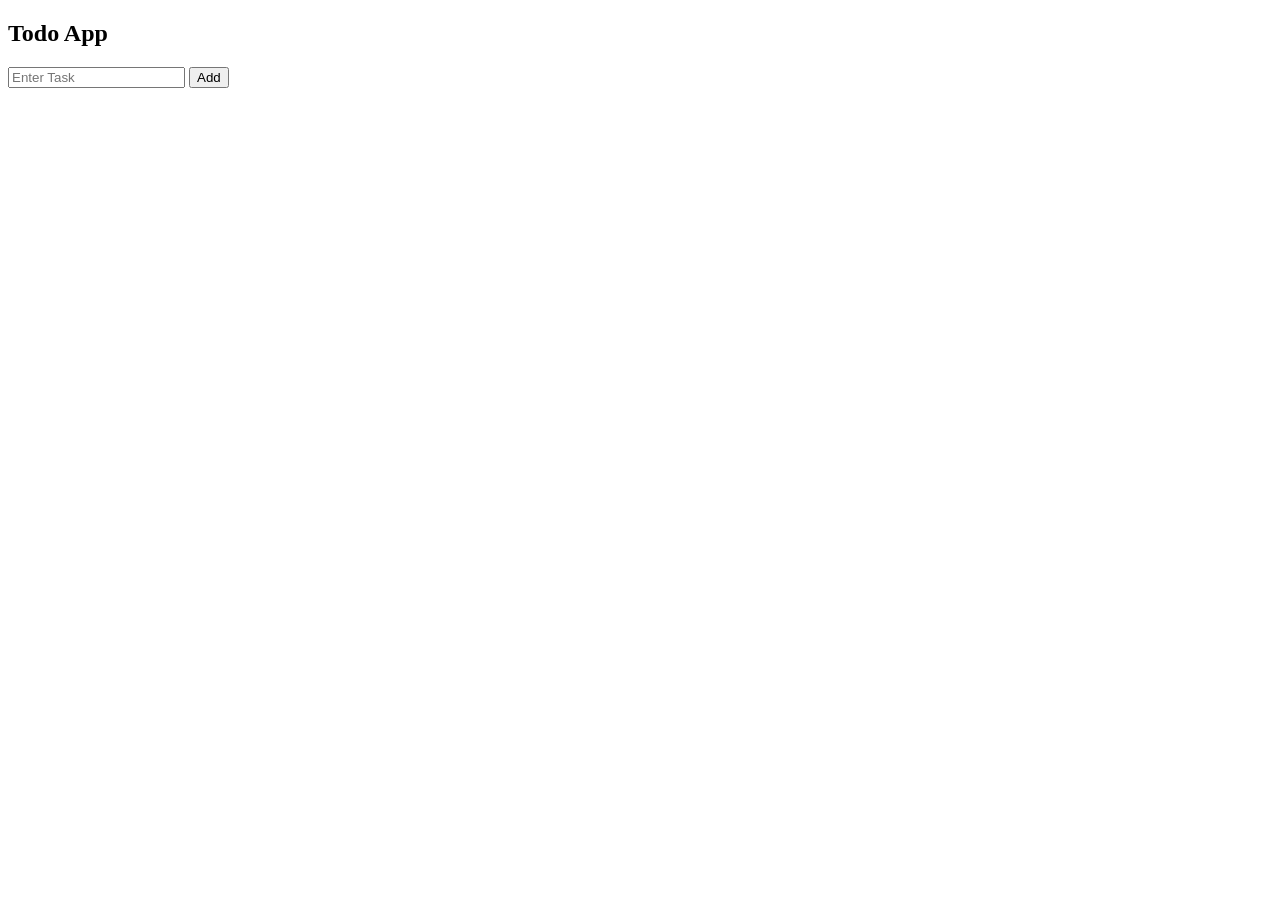
<file: 18_Lecture/index.html>
<!DOCTYPE html>
<html>
<head>
    <title>Todo App</title>
</head>
<body>

    <h2>Todo App</h2>

    <input type="text" id="task" placeholder="Enter Task">
    <button onclick="addTask()">Add</button>

    <ul id="list"></ul>

    <script src="script.js"></script>

</body>
</html>
</file>
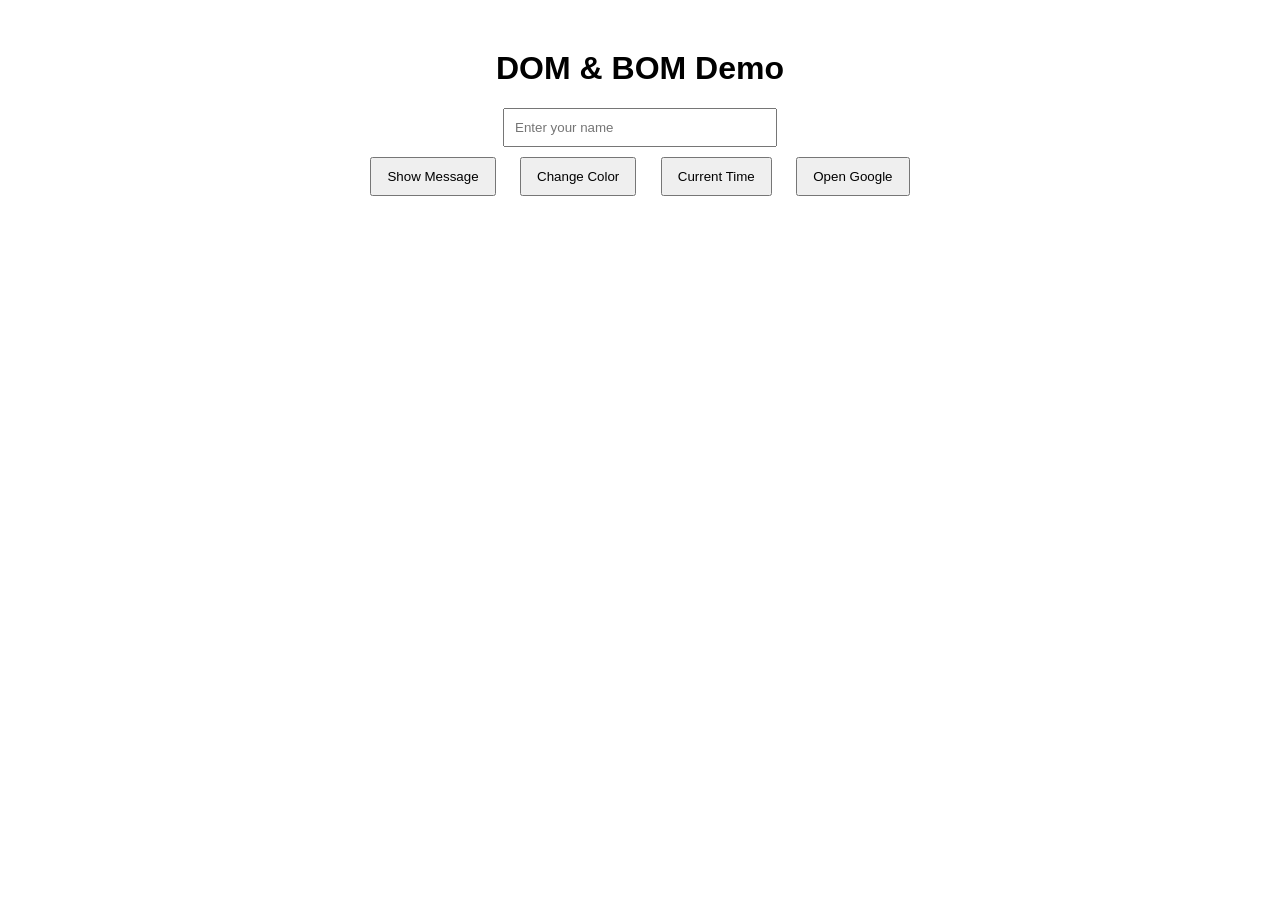
<file: 16_Lecture/1_task.html>
<!DOCTYPE html>
<html>
<head>
    <title>DOM and BOM Example</title>
    <style>
        body{
            font-family: Arial, sans-serif;
            text-align: center;
            margin-top: 50px;
            transition: 0.5s;
        }

        input{
            padding: 10px;
            width: 250px;
        }

        button{
            padding: 10px 15px;
            margin: 10px;
            cursor: pointer;
        }

        #output{
            margin-top: 20px;
            font-size: 20px;
            color: blue;
        }
    </style>
</head>
<body>

    <h1>DOM & BOM Demo</h1>

    <input type="text" id="name" placeholder="Enter your name">

    <br>

    <button onclick="showMessage()">Show Message</button>
    <button onclick="changeColor()">Change Color</button>
    <button onclick="showTime()">Current Time</button>
    <button onclick="openGoogle()">Open Google</button>

    <div id="output"></div>

    <script>
        // DOM Manipulation
        function showMessage() {
            let name = document.getElementById("name").value;

            if(name === ""){
                alert("Please enter your name");
            } else {
                document.getElementById("output").innerHTML =
                "Welcome " + name + "!";
            }
        }

        // DOM + Random Color
        function changeColor() {
            let colors = ["lightblue","lightgreen","pink","yellow","orange"];
            let random = Math.floor(Math.random() * colors.length);
            document.body.style.backgroundColor = colors[random];
        }

        // BOM - Date and Time
        function showTime() {
            document.getElementById("output").innerHTML =
            "Current Time: " + new Date().toLocaleTimeString();
        }
        function openGoogle() {
            window.open("https://www.google.com");
        }
        setInterval(() => {
            document.title = new Date().toLocaleTimeString();
        }, 1000);

    </script>

<!-- hi -->
</body>
</html>
</file>
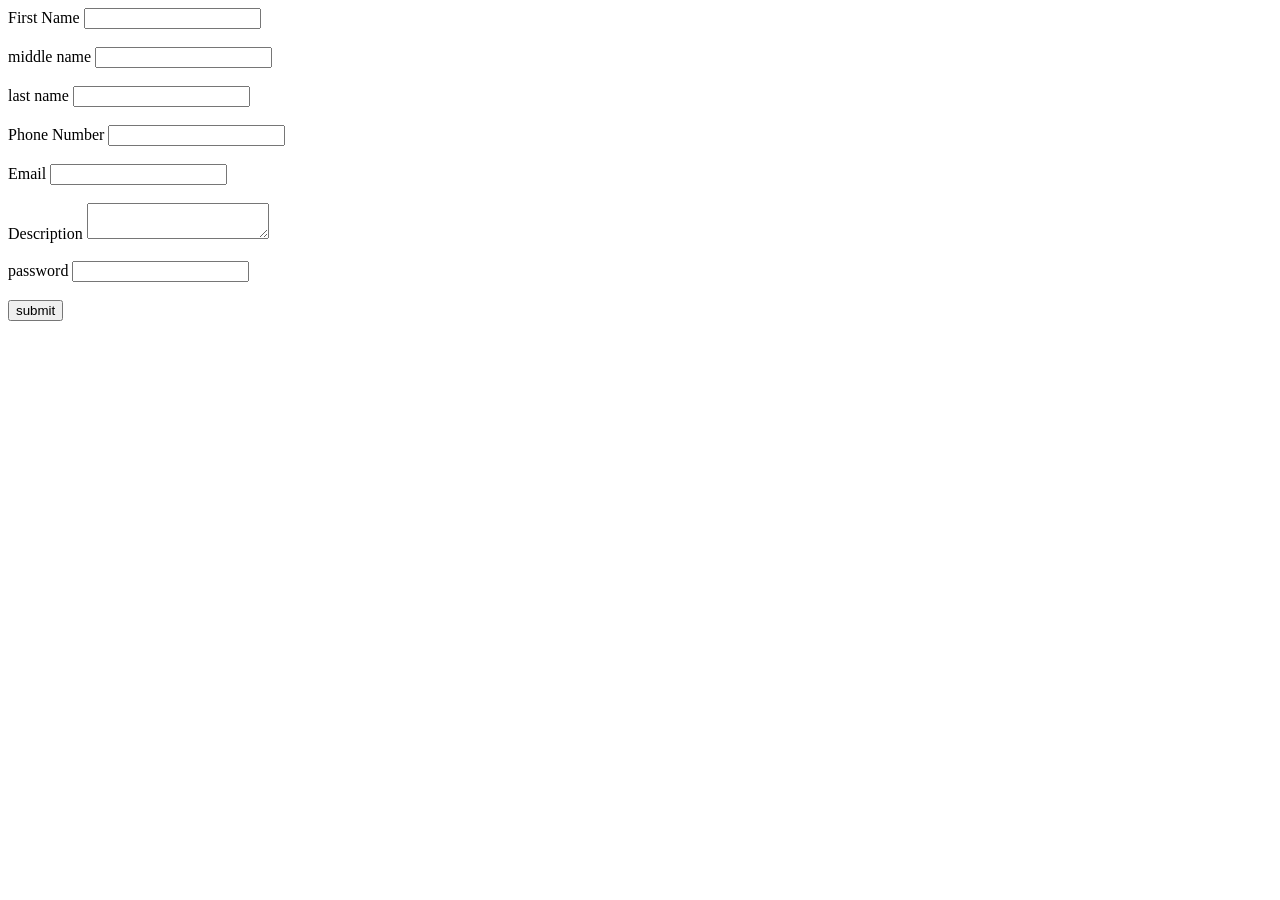
<file: 2_Lecture/Formm.html>
<!DOCTYPE html>
<html lang="en">
<head>
    <meta charset="UTF-8">
    <meta name="viewport" content="width=<<device-width>>, initial-scale=1.0">
    <title>Document</title>
</head>
<body>
    <form>
        <label> First Name </label>
        <input type= "text" required>
        <br>
        <br>
        <label> middle name</label>
        <input type = "text">
        <br><br>
        <label> last name</label>
        <input type = "text">
        <br><br>
        <label> Phone Number</label>
        <input type = "number">
        <br><br>
        <label> Email</label>
        <input type = "text">
        <br><br>
        <label> Description</label>
        <textarea></textarea>
        <br><br>
        <label> password</label>
        <input typpe  = "password">
        <br><br>
        <button> submit</button>
    </form>
</body>
</html>
</file>
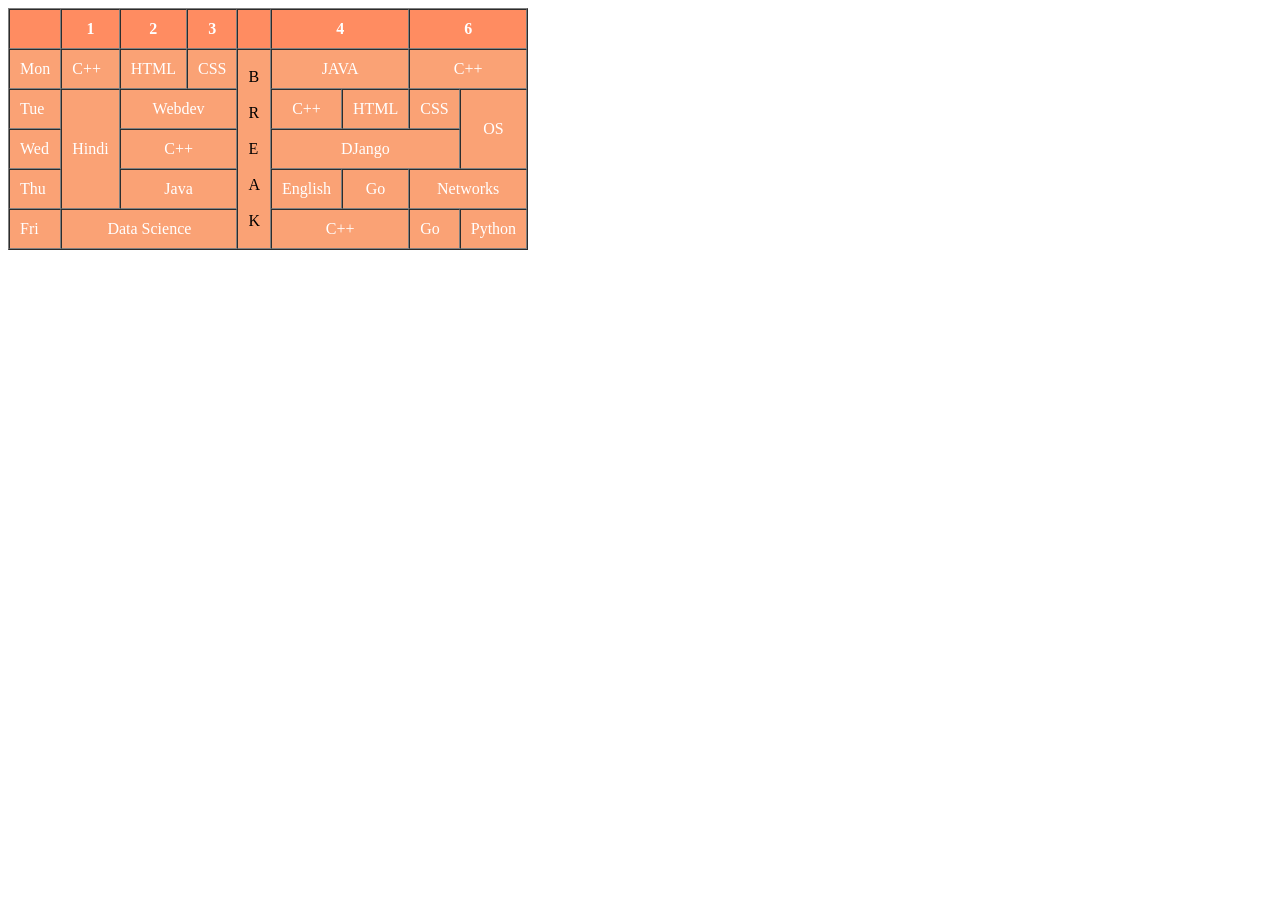
<file: 2_Lecture/home_work.html>
<!DOCTYPE html>
<html lang="en">
<head>
    <meta charset="UTF-8">
    <meta name="viewport" content="width=device-width, initial-scale=1.0">
    <title>Document</title>
    <link rel = "stylesheet" href ="sty.css" />
</head>
<body >
    <table border = "1" cellpadding = "10" cellspacing = "0" id = "table">
    <tr>
        <th></th>
        <th class ="a">1</th>
        <th class ="a">2</th>
        <th class ="a">3</th>
        <th class ="a"></th>
        <th colspan = "2" class ="a">4</th>
        <th colspan ="2" class ="a">6</th>
        
    </tr>

    <tr>
        <td class ="b">Mon</td>
        <td>C++</td>
        <td>HTML</td>
        <td>CSS</td>
        <td rowspan = "5" class ="c">B<br><br>R<br><br>E<br><br>A<br><br>K</td>
        <td colspan ="2" align ="center">JAVA</td>
        <td colspan ="2"align ="center">C++</td>
    </tr>

    <tr>
        <td class ="b">Tue</td>
        <td rowspan="3">Hindi</td>
        <td colspan="2" align ="center">Webdev</td>
        <td align ="center">C++</td>
        <td >HTML</td>
        <td >CSS</td>
        <td rowspan="2" align ="center">OS</td>
    </tr>

     <tr>
        <td class ="b">Wed</td>
        <td colspan="2" align ="center">C++</td>
        <td colspan="3" align ="center">DJango</td>
    </tr>

    <tr>
        <td class ="b">Thu</td>
        <td colspan="2" align ="center">Java</td>
        <td>English</td>
        <td align ="center">Go</td>
        <td colspan="2" align ="center">Networks</td>
    </tr>

    <tr>
        <td class ="b">Fri</td>
        <td colspan = "3" align ="center">Data Science</td>
        <td colspan = "2" align ="center">C++</td>
        <td>Go</td>
        <td>Python</td>
    </tr>
   
</table>
</body>
</html>
</file>
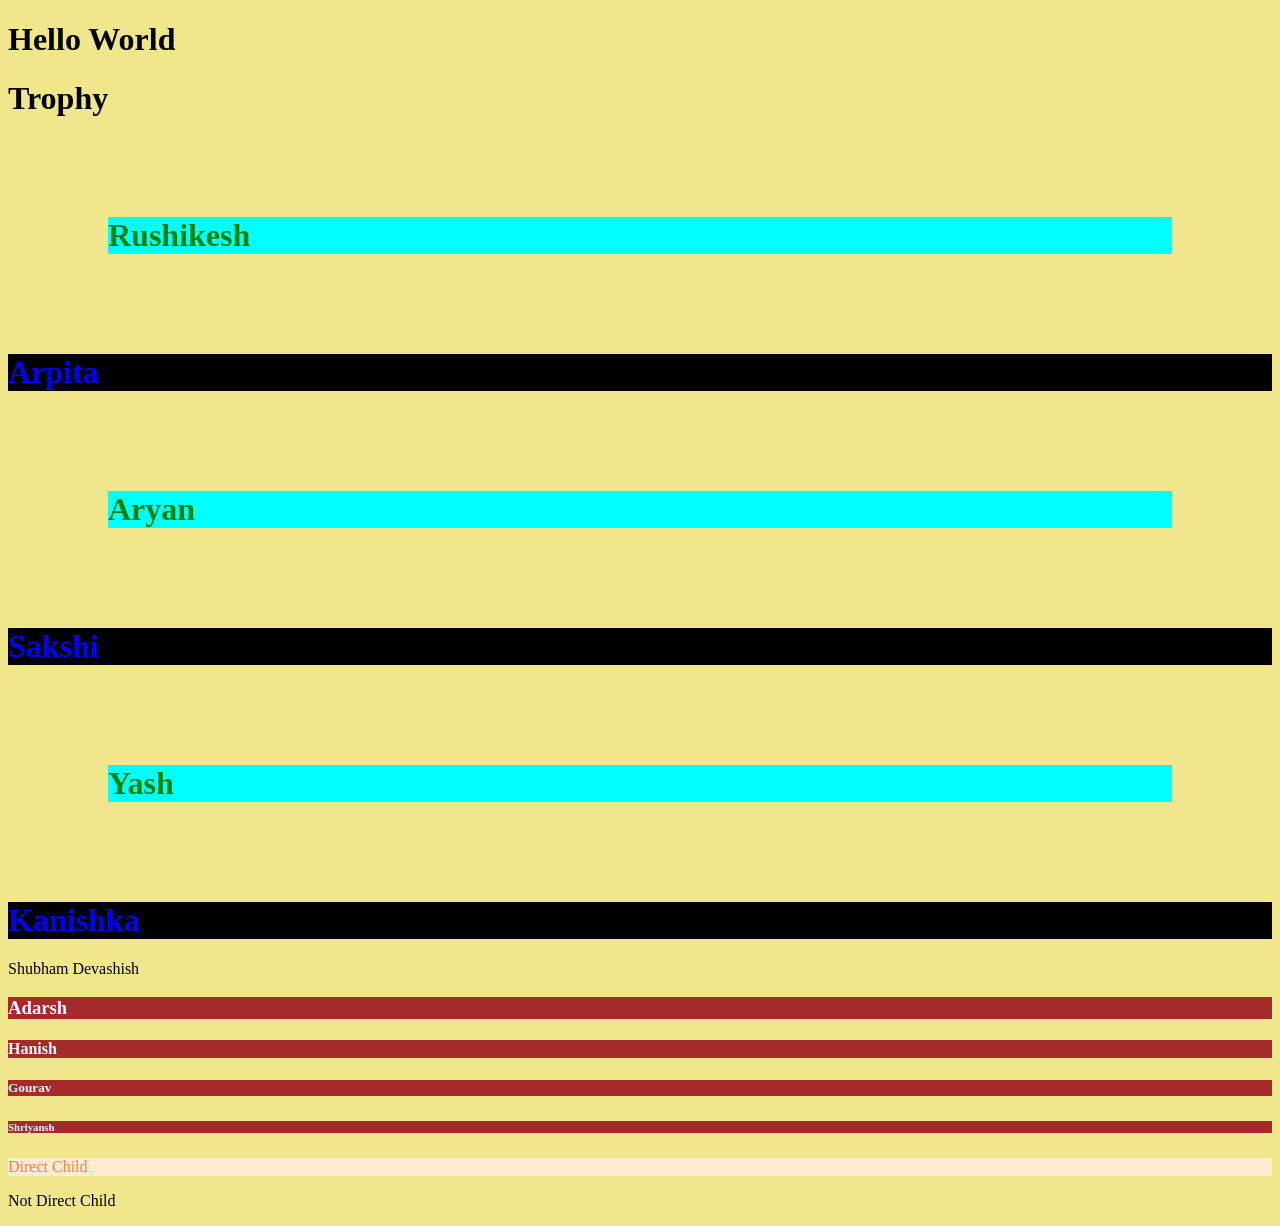
<file: 3_Lecture/indexx.html>
<!DOCTYPE html>
<html lang="en">
<head>
    <meta charset="UTF-8" />
    <meta name="viewport" content="width=device-width, initial-scale=1.0" />
    <title>CSS Selectors</title>

    <!-- Linking CSS File -->
    <link rel="stylesheet" href="style.css" />
</head>

<body>

    <h1>Hello World</h1>

    <!-- ID Selector -->
    <h1 id="ab">Trophy</h1>

    <!-- Class Selector -->
    <h1 class="boy">Rushikesh</h1>
    <h1 class="girl">Arpita</h1>
    <h1 class="boy">Aryan</h1>
    <h1 class="girl">Sakshi</h1>
    <h1 class="boy">Yash</h1>
    <h1 class="girl">Kanishka</h1>

    <!-- Span -->
    <span id="ab2">Shubham</span>
    <span>Devashish</span>

    <!-- Group Selector -->
    <h3>Adarsh</h3>
    <h4>Hanish</h4>
    <h5>Gourav</h5>
    <h6>Shriyansh</h6>

    <!-- Child Selector -->
    <div>

        <p>Direct Child</p>

        <section>
            <p>Not Direct Child</p>
        </section>

    </div>

</body>
</html>
</file>
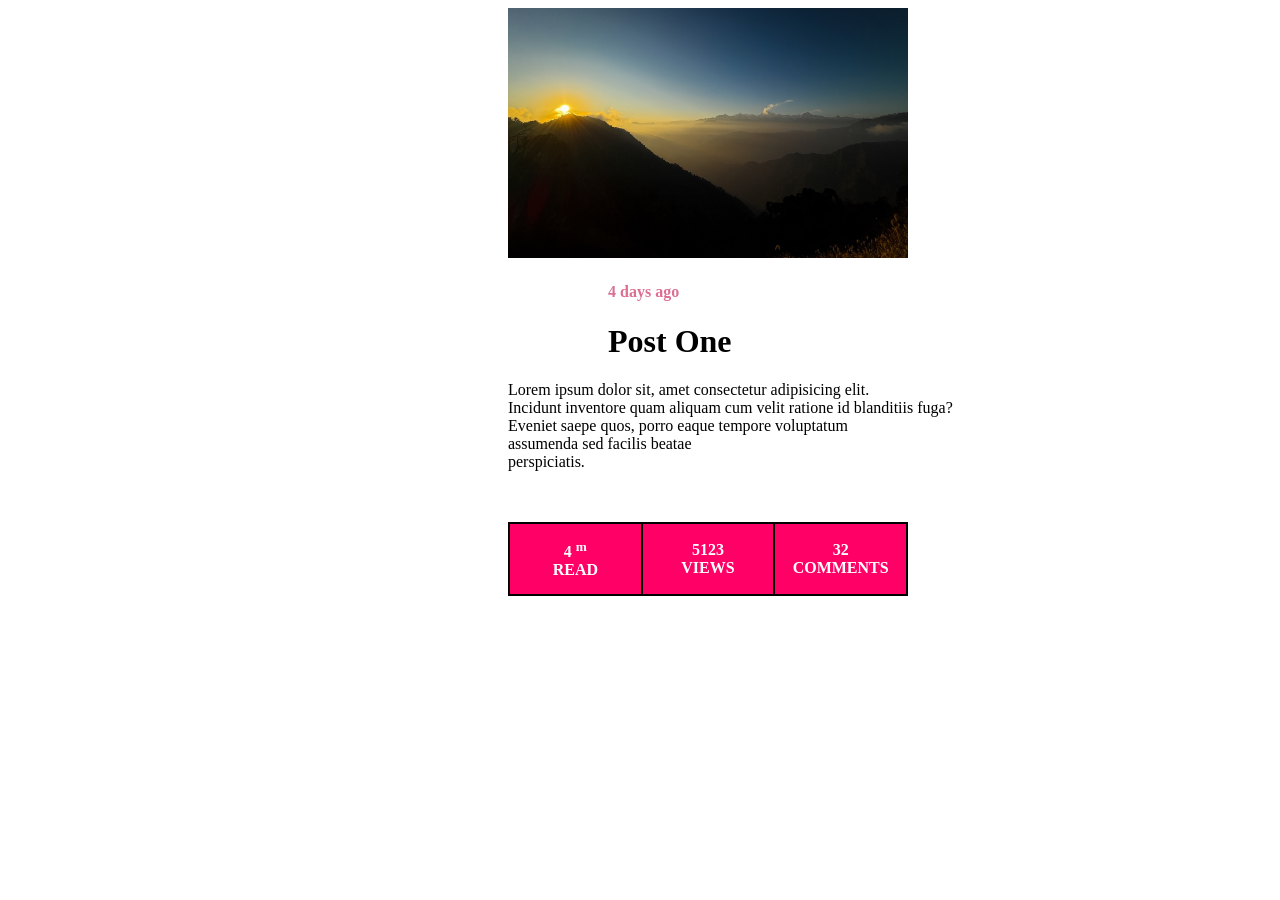
<file: 3_Lecture/task.html>
<!DOCTYPE html>
<html lang="en">
<head>
    <meta charset="UTF-8">
    <meta name="viewport" content="width=device-width, initial-scale=1.0">
    <title>Document</title>
</head>
<link rel = "stylesheet" href ="task.css" />
<body>
    <img src ="mountain.jpg" alt ="Image not found"  width="400" height ="250" id ="a"/>
    <h4 id ="b"> 4 days ago</h4>
    <h1 id ="c">Post One</h1>
    <p id = "d">Lorem ipsum dolor sit, amet consectetur adipisicing elit. <br>Incidunt inventore quam aliquam cum velit ratione id blanditiis fuga? <br>Eveniet saepe quos, porro eaque tempore voluptatum <br>assumenda sed facilis beatae <br>perspiciatis.</p>
    <div id = q></div>
      <table>
        <tr>
            <td>4 <sup>m</sup><br>READ</td>
            <td>5123<br>VIEWS</td>
            <td>32<br>COMMENTS</td>
        </tr>
    </table>
</body>
</html>
</file>
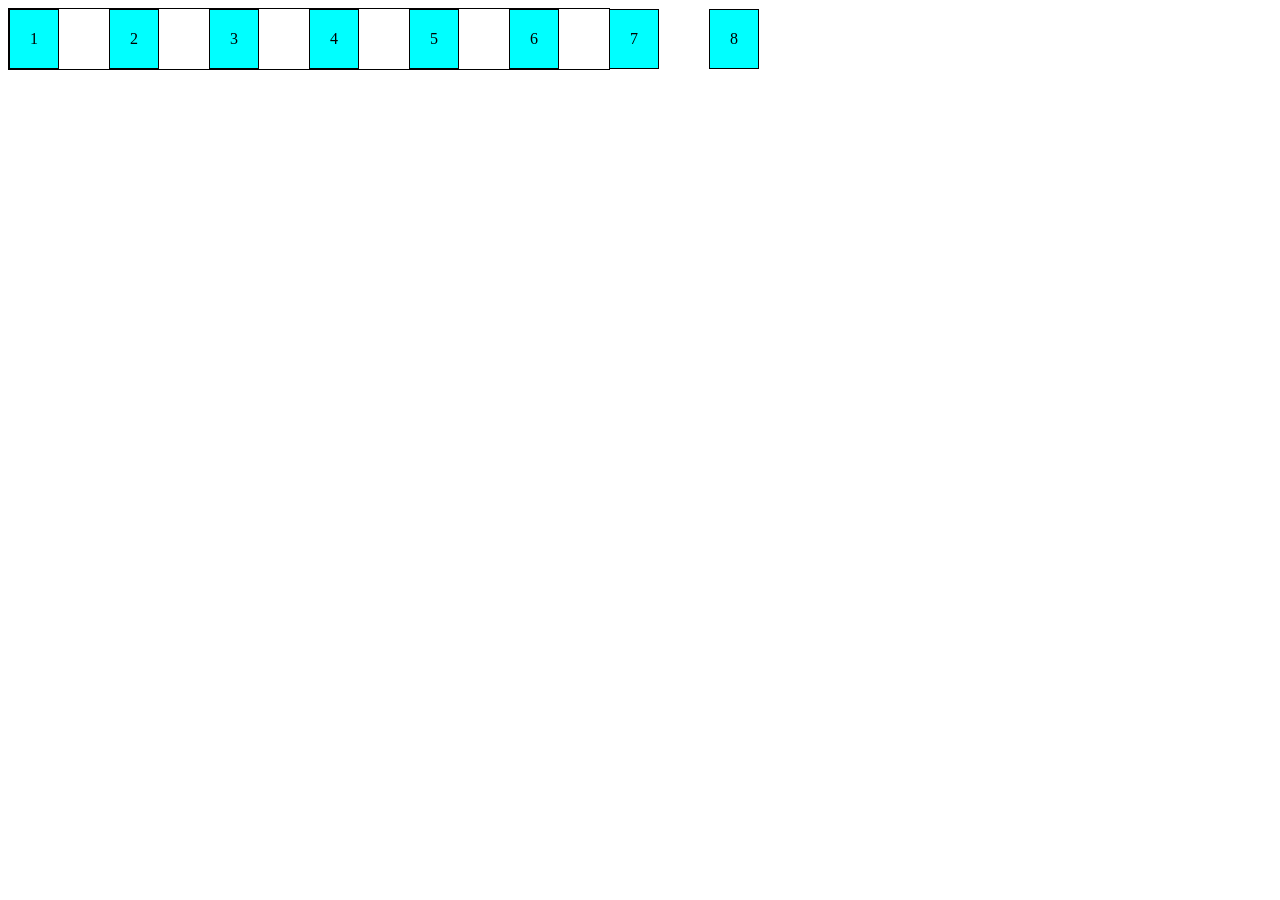
<file: 5_Lecture/i.html>
<!DOCTYPE html>
<html lang="en">
<head>
    <meta charset="UTF-8">
    <meta name="viewport" content="width=device-width, initial-scale=1.0">
    <title>Document</title>
    <link rel="stylesheet" href="s.css">
</head>
<body>

    <div class="direction">
        <div class="item">1</div>
        <div class="item">2</div>
        <div class="item">3</div>
        <div class="item">4</div>
        <div class="item">5</div>
        <div class="item">6</div>
        <div class="item">7</div>
        <div class="item">8</div>
    </div>
    
</body>
</html>
</file>
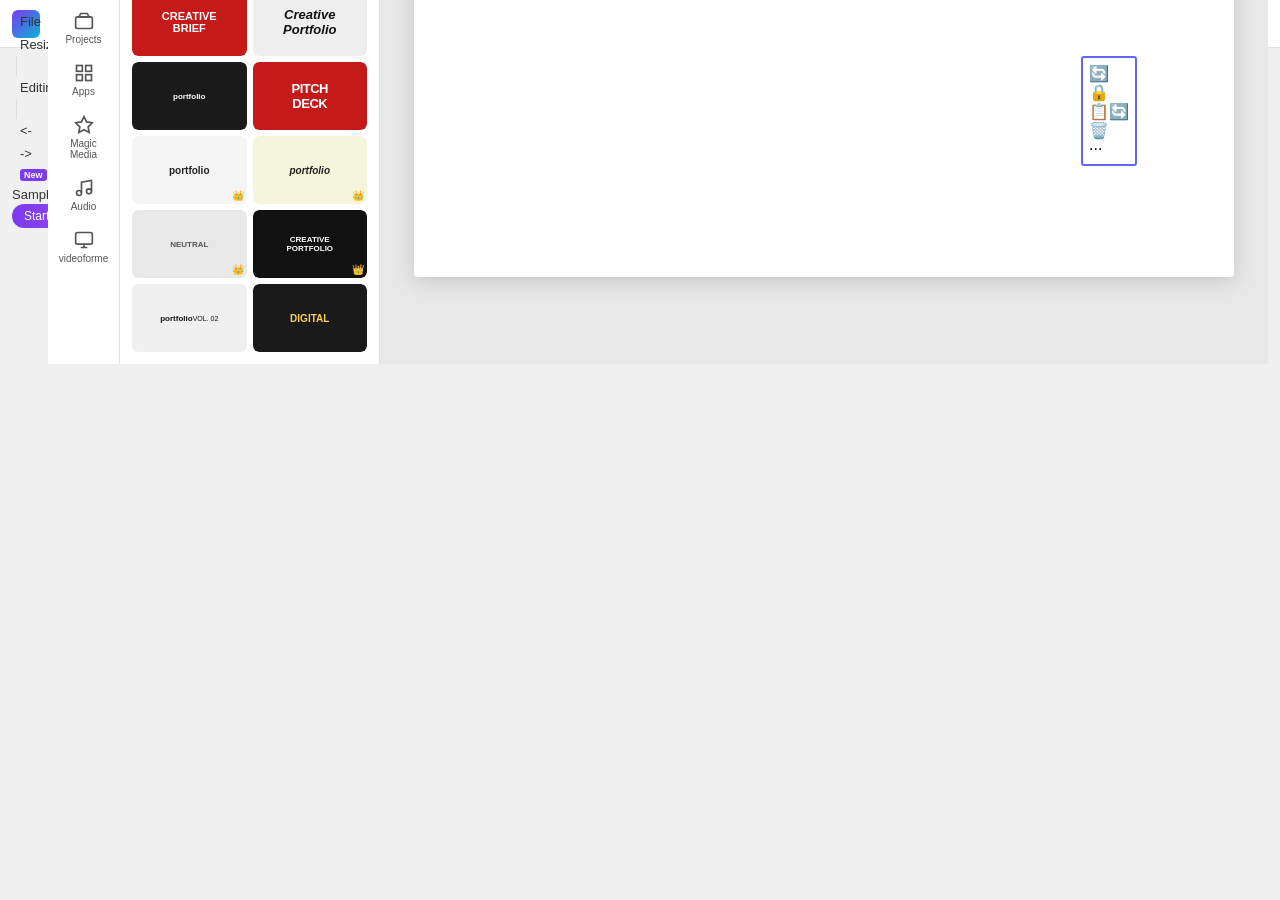
<file: 8_Lecture/canva.html>
<!DOCTYPE html>
<html lang="en">
<head>
    <meta charset="UTF-8">
    <meta name="viewport" content="width=device-width, initial-scale=1.0">
    <title>Document</title>
</head>
<link rel = "stylesheet" href ="canva.css"
<body>
    <div class = "topnav">
        <div class = "logo">
            <button class="tn-btn">File</button>
            <button class="tn-btn">Resize</button>
            <div class="tn-sep"></div>
            <button class="tn-btn">Editing </button>
             <div class="tn-sep"></div>
             <button class="tn-btn"><-</button>
             <button class="tn-btn">-></button>
             <button class="tn-btn"><span class="new-badge">New</span></button>
             <span class="tn-mid">Sample</span>
             <div class ="tn-right">
                <button class="trial-btn"> Start your trial for 0</button>
                 <button class="icon-btn">📊</button>
                  <button class="icon-btn">📊</button>
                  <button class="icon-btn">💬</button>
                  <button class="present-btn">Present</button>
                  <button class="present-drop">▾</button>
                  <button class="share-btn">Share</button>
             </div>
        </div>
        <div class="main">

  <!-- ICON RAIL -->
  <div class="icon-rail">
    <div class="rail-item active">
      <svg viewBox="0 0 24 24" fill="none" stroke="#7c3aed" stroke-width="2"><rect x="3" y="3" width="7" height="7"/><rect x="14" y="3" width="7" height="7"/><rect x="3" y="14" width="7" height="7"/><rect x="14" y="14" width="7" height="7"/></svg>
      <span class="rail-label" style="color:#7c3aed">Templates</span>
    </div>
    <div class="rail-item">
      <svg viewBox="0 0 24 24" fill="none" stroke="#555" stroke-width="2"><circle cx="12" cy="12" r="3"/><path d="M3 12h3m12 0h3M12 3v3m0 12v3"/></svg>
      <span class="rail-label">Elements</span>
    </div>
    <div class="rail-item">
      <svg viewBox="0 0 24 24" fill="none" stroke="#555" stroke-width="2"><path d="M4 6h16M4 12h16M4 18h10"/></svg>
      <span class="rail-label">Text</span>
    </div>
     <div class="rail-item">
      <svg viewBox="0 0 24 24" fill="none" stroke="#f59e0b" stroke-width="2"><circle cx="12" cy="12" r="9"/></svg>
      <span class="rail-label">Brand</span>
    </div>
    <div class="rail-item">
      <svg viewBox="0 0 24 24" fill="none" stroke="#555" stroke-width="2"><path d="M21 15v4a2 2 0 0 1-2 2H5a2 2 0 0 1-2-2v-4"/><polyline points="17 8 12 3 7 8"/><line x1="12" y1="3" x2="12" y2="15"/></svg>
      <span class="rail-label">Uploads</span>
    </div>
    <div class="rail-item">
      <svg viewBox="0 0 24 24" fill="none" stroke="#555" stroke-width="2"><path d="M14.7 6.3a1 1 0 0 0 0 1.4l1.6 1.6a1 1 0 0 0 1.4 0l3.77-3.77a6 6 0 0 1-7.94 7.94l-6.91 6.91a2.12 2.12 0 0 1-3-3l6.91-6.91a6 6 0 0 1 7.94-7.94l-3.76 3.76z"/></svg>
      <span class="rail-label">Tools</span>
    </div>
    <div class="rail-item">
      <svg viewBox="0 0 24 24" fill="none" stroke="#555" stroke-width="2"><rect x="2" y="7" width="20" height="14" rx="2"/><path d="M16 3H8l-2 4h12l-2-4z"/></svg>
      <span class="rail-label">Projects</span>
    </div>
    <div class="rail-item">
      <svg viewBox="0 0 24 24" fill="none" stroke="#555" stroke-width="2"><rect x="3" y="3" width="7" height="7"/><rect x="14" y="3" width="7" height="7"/><rect x="3" y="14" width="7" height="7"/><rect x="14" y="14" width="7" height="7"/></svg>
      <span class="rail-label">Apps</span>
    </div>
        <div class="rail-item">
      <svg viewBox="0 0 24 24" fill="none" stroke="#555" stroke-width="2"><polygon points="12 2 15.09 8.26 22 9.27 17 14.14 18.18 21.02 12 17.77 5.82 21.02 7 14.14 2 9.27 8.91 8.26 12 2"/></svg>
      <span class="rail-label">Magic Media</span>
    </div>
    <div class="rail-item">
      <svg viewBox="0 0 24 24" fill="none" stroke="#555" stroke-width="2"><path d="M9 18V5l12-2v13"/><circle cx="6" cy="18" r="3"/><circle cx="18" cy="16" r="3"/></svg>
      <span class="rail-label">Audio</span>
    </div>
    <div class="rail-item">
      <svg viewBox="0 0 24 24" fill="none" stroke="#555" stroke-width="2"><rect x="2" y="3" width="20" height="14" rx="2"/><path d="M8 21h8M12 17v4"/></svg>
      <span class="rail-label">videoforme</span>
</div>
  </div>
  <div class="left-panel">
    <div class="panel-search">
      <div class="search-box">
        <svg width="14" height="14" viewBox="0 0 24 24" fill="none" stroke="#aaa" stroke-width="2"><circle cx="11" cy="11" r="8"/><line x1="21" y1="21" x2="16.65" y2="16.65"/></svg>
        <input type="text" placeholder="Describe your ideal design"/>
        <span style="font-size:14px;color:#aaa">🎤</span>
      </div>
    </div>
    <div class="panel-btns">
      <button class="gen-btn">✨ Generate</button>
      <button class="search-btn">Search</button>
    </div>
    <div class="panel-content">
      <div class="section-header">
        <span>Recently used</span>
        <span class="see-all">See all</span>
      </div>
      <div class="templates-grid">
        <div class="tmpl">
          <div class="tmpl-ph" style="background:linear-gradient(135deg,#1e3a5f,#2d6a9f);font-size:8px;line-height:1.4">Product Marketing<br>Roadmap</div>
        </div>
        <div class="tmpl">
          <div class="tmpl-ph" style="background:linear-gradient(135deg,#1a1a2e,#4a4a8a);font-size:9px;letter-spacing:-0.5px">PROJECT<br>PRESENTATION</div>
        </div>
      </div>
      <div class="section-header" style="margin-top:8px"><span>All results</span></div>
      <div class="templates-grid">
        <div class="tmpl"><div class="tmpl-ph" style="background:#111;font-size:14px;font-weight:900;letter-spacing:-1px">PORTO<br>FOLIO.</div></div>
        <div class="tmpl"><div class="tmpl-ph" style="background:#1a1a1a;font-size:9px;font-style:italic;letter-spacing:1px">Creative<br>portfolio</div></div>
        <div class="tmpl"><div class="tmpl-ph" style="background:#c41a1a;font-size:11px;font-weight:900">CREATIVE<br>BRIEF</div></div>
        <div class="tmpl"><div class="tmpl-ph" style="background:#eee;color:#111;font-size:13px;font-weight:900;font-style:italic">Creative<br>Portfolio</div></div>
        <div class="tmpl"><div class="tmpl-ph" style="background:#1a1a1a;font-size:8px">portfolio</div></div>
        <div class="tmpl"><div class="tmpl-ph" style="background:#c41a1a;font-size:13px;font-weight:900;letter-spacing:-0.5px">PITCH<br>DECK</div></div>
        <div class="tmpl"><div class="tmpl-ph" style="background:#f5f5f5;color:#222;font-size:10px;font-weight:800">portfolio</div><span class="crown-badge">👑</span></div>
        <div class="tmpl"><div class="tmpl-ph" style="background:#f5f5dc;color:#222;font-size:10px;font-style:italic">portfolio</div><span class="crown-badge">👑</span></div>
        <div class="tmpl"><div class="tmpl-ph" style="background:#e8e8e8;color:#555;font-size:8px">NEUTRAL</div><span class="crown-badge">👑</span></div>
        <div class="tmpl"><div class="tmpl-ph" style="background:#111;font-size:8px;font-weight:900">CREATIVE<br>PORTFOLIO</div><span class="crown-badge">👑</span></div>
        <div class="tmpl"><div class="tmpl-ph" style="background:#f0f0f0;color:#111;font-size:8px">portfolio<br><span style="font-size:7px;font-weight:400">VOL. 02</span></div></div>
        <div class="tmpl"><div class="tmpl-ph" style="background:#1a1a1a;font-size:10px;font-weight:900;color:#f5d060">DIGITAL</div></div>
      </div>
    </div>
  </div>
  <div class="right-side">

    <!-- TOOLBAR -->
    <div class="toolbar">
      <span class="tb-label">Edit</span>
      <div class="tb-color"></div>
      <button class="tb-btn">≡</button>
      <button class="tb-btn tb-curve">⌒</button>
      <button class="tb-btn tb-grid">⠿</button>
      <div class="tb-sep"></div>
      <button class="tb-btn">Effects</button>
      <button class="tb-btn">Animate</button>
      <button class="tb-btn">Position</button>
      <div class="tb-sep"></div>
      <span class="tb-icon">🖌️</span>
    </div>
       <div class="canvas-wrap">
      <div class="canvas">

        <!-- Row 1 -->
        <div class="shape-item"><div class="circle"></div></div>
        <div class="shape-item"><div class="square"></div></div>
        <div class="shape-item"><div class="triangle"></div></div>
        <div class="shape-item"><div class="pentagon"></div></div>

        <!-- Row 2 -->
        <div class="shape-item"><div class="cross"></div></div>
        <div class="shape-item"><div class="parallelogram"></div></div>
        <div class="shape-item"><div class="arrow-up"></div></div>

        <!-- Heart (selected) -->
        <div class="shape-item selected">
          <div class="heart-shape"></div>
          <div class="corner-handle" style="top:-6px;left:-6px;"></div>
          <div class="corner-handle" style="top:-6px;right:-6px;"></div>
          <div class="corner-handle" style="bottom:-6px;left:-6px;"></div>
          <div class="corner-handle" style="bottom:-6px;right:-6px;"></div>
          <div class="side-handles">
            <div class="sel-handle">🔄</div>
            <div class="sel-handle">🔒</div>
            <div class="sel-handle">📋</div>
            <div class="sel-handle">🗑️</div>
            <div class="sel-handle">···</div>
          </div>
          <div class="rotate-handle">🔄</div>
        </div>

      </div>
    </div>
    </div>
</body>
</html>
</file>
<file: 2_Lecture/sty.css>
#table{
    background-color:  #FAA275;
}

th{
    background-color: #FF8C61
}
*{
    color : white
}

.c{
    color: black
}
</file>
<file: 3_Lecture/style.css>
.boy {
    color: green;
    background-color: cyan;
    margin :100px
}

.girl {
    color: blue;
    background-color: black;
}

h3, h4, h5, h6 {
    color: aliceblue;
    background-color: brown;
}

* {
    background-color: khaki;
}

div > p {
    color: coral;
    background-color: blanchedalmond;
}
</file>
<file: 3_Lecture/task.css>
#a{
    padding-left : 500px;
}

#b{
    padding-left :600px;
    color: palevioletred;
}

#c{
    padding-left:600px;
    color:black;
}

#d{
    padding-left:500px;
}


#f{
    margin-left: 500px;
    height: 80px;
    width: 400px;
    background-color:hotpink;
}
#q{
    height:35px
}
table {
    width: 400px;
    /* margin: auto; */
    margin-left:500px;
    border:2px solid black;
    border-collapse: collapse;
}
td {
    background-color: rgb(255, 0, 102);
    color: white;
    padding: 15px;
    width: 100px;
    border:2px solid black;
    text-align: center;
    
    font-weight: bold;
}
</file>
<file: 5_Lecture/s.css>
#flex
{
    border: 1px solid black;
    width: 200px;
    height: 200px;
    background-color: aqua;
    padding: 16px;

}
.direction
{
    display: flex;
    justify-content: space-between;
    gap: 50px;
    border: 1px solid black;
    width: 600px;
}
.container
{
    display:grid;
    grid-template-columns: repeat(auto-fit, minmax(200px, 1fr));
    gap: 20px;
}
.item
{
    background-color: aqua;
    border: 1px solid black;
    padding: 20px;
}
</file>
<file: 8_Lecture/canva.css>
* { margin: 0;
     padding: 0; 
     box-sizing: border-box; 
    }
body { font-family: -apple-system, BlinkMacSystemFont, 'Segoe UI', sans-serif; 
    background: #f0f0f0;
     height: 100vh;
      display: flex; 
      flex-direction: column; 
      overflow: hidden; 
    }


.topnav { height: 48px;
     background: #fff;
      display: flex;
       align-items: center; 
       padding: 0 12px; 
       gap: 8px;
        border-bottom: 1px solid #e0e0e0; 
        flex-shrink: 0; 
    }
.logo { 
    width: 28px;
     height: 28px;
      background: linear-gradient(135deg, #7c3aed, #06b6d4); 
      border-radius: 6px; 
    }
.tn-btn { background: none;
     border: none;
      cursor: pointer; 
      font-size: 13px; 
      color: #333; 
      padding: 4px 8px;
       border-radius: 5px; 
       display: flex;
        align-items: center; 
        gap: 4px;
     }
.tn-btn:hover {
     background: #f0f0f0; }
.tn-sep { width: 1px;
     height: 20px;
      background: #ddd;
       margin: 0 4px; 
    }
.new-badge { background: #7c3aed; 
    color: #fff; 
    font-size: 9px;
     padding: 1px 4px; 
     border-radius: 3px;
      font-weight: 700;
     }
.tn-mid { font-size: 13px;
     font-weight: 500;
      color: #333; 
      margin: 0 auto; 
    }
.tn-right { display: flex;
     align-items: center;
      gap: 8px;
       margin-left: auto;
 }
.trial-btn { background: linear-gradient(90deg, #7c3aed, #a855f7); 
    color: #fff; 
    border: none;
     border-radius: 20px; 
     padding: 5px 12px; 
     font-size: 12px;
      cursor: pointer;
       white-space: nowrap;
     }
.avatar { width: 28px;
     height: 28px; 
     background: #dc2626; 
     border-radius: 50%; 
     display: flex;
      align-items: center;
       justify-content: center; 
       color: white;
        font-size: 11px;
     }
.icon-btn { 
    background: none; 
    border: none; 
    cursor: pointer;
     color: #555;
      padding: 4px 6px; 
      border-radius: 5px; 
      font-size: 15px;
     }
.icon-btn:hover { background: #f0f0f0; }
.present-btn { background: #7c3aed; 
    color: #fff;
     border: none;
      border-radius: 6px 0 0 6px; 
      padding: 6px 12px; 
      font-size: 13px;
       font-weight: 500;
        cursor: pointer;
     }
.present-drop { background: #7c3aed;
     color: #fff; 
     border: none;
      border-radius: 0 6px 6px 0; 
      padding: 6px 8px;
       font-size: 11px;
        cursor: pointer; 
        border-left: 1px solid rgba(255,255,255,0.3);
     }
.share-btn { background: #7c3aed;
     color: #fff;
      border: none;
       border-radius: 6px; 
       padding: 6px 14px;
        font-size: 13px; 
        font-weight: 600; 
        cursor: pointer; 
    }

/* ── MAIN LAYOUT ── */
.main { display: flex;
     flex: 1;
      overflow: hidden;
     }
.right-side { flex: 1;
     display: flex;
      flex-direction: column; 
      overflow: hidden; 
    }

/* ── ICON RAIL ── */
.icon-rail { width: 72px;
     background: #fff; 
     border-right: 1px solid #e0e0e0; 
     display: flex; 
     flex-direction: column; 
     align-items: center;
      padding: 8px 0; 
      gap: 2px;
       flex-shrink: 0; }
.rail-item { display: flex;
     flex-direction: column;
      align-items: center;
       gap: 3px; 
       padding: 8px 4px;
        border-radius: 8px; 
        
        cursor: pointer;
         width: 64px; }
.rail-item:hover { background: #f0f0f0; }
.rail-item.active { background: #ede9fe; }
.rail-item svg { width: 20px;
     height: 20px; }
.rail-label { font-size: 10px;
     color: #555; 
     text-align: center;
     }
.rail-item.active .rail-label { color: #7c3aed; }

.left-panel { width: 260px; background: #fff; border-right: 1px solid #e0e0e0; display: flex; flex-direction: column; overflow: hidden; flex-shrink: 0; }
.panel-search { padding: 10px 12px; border-bottom: 1px solid #eee; }
.search-box { display: flex; align-items: center; gap: 6px; border: 1px solid #ddd; border-radius: 8px; padding: 6px 10px; background: #fafafa; }
.search-box input { border: none; background: none; outline: none; font-size: 13px; color: #333; width: 100%; }
.search-box input::placeholder { color: #aaa; }
.panel-btns { display: flex; gap: 8px; padding: 8px 12px; }
.gen-btn { background: linear-gradient(90deg, #7c3aed, #a855f7); color: white; border: none; border-radius: 20px; padding: 6px 12px; font-size: 12px; font-weight: 500; cursor: pointer; display: flex; align-items: center; gap: 4px; }
.search-btn { background: #7c3aed; color: white; border: none; border-radius: 8px; padding: 6px 12px; font-size: 12px; font-weight: 600; cursor: pointer; }
.panel-content { overflow-y: auto; flex: 1; padding: 0 12px 12px; }
.section-header { display: flex; justify-content: space-between; align-items: center; padding: 10px 0 6px; }
.section-header span { font-size: 13px; font-weight: 600; color: #333; }
.see-all { font-size: 12px; color: #7c3aed; cursor: pointer; }
.templates-grid { display: grid; grid-template-columns: 1fr 1fr; gap: 6px; }
.tmpl { border-radius: 6px; overflow: hidden; cursor: pointer; position: relative; }
.tmpl:hover { transform: scale(1.02); transition: transform 0.15s; }
.tmpl-ph { width: 100%; height: 68px; display: flex; align-items: center; justify-content: center; font-size: 10px; font-weight: 700; color: white; text-align: center; padding: 4px; border-radius: 6px; }
.crown-badge { position: absolute; bottom: 3px; right: 3px; font-size: 10px; }

.toolbar { height: 44px; background: #fff; border-bottom: 1px solid #e0e0e0; display: flex; align-items: center; padding: 0 14px; gap: 8px; flex-shrink: 0; }
.tb-label { font-size: 13px; font-weight: 500; color: #333; }
.tb-color { width: 22px; height: 22px; background: #dc2626; border-radius: 50%; border: 2px solid #fff; box-shadow: 0 0 0 1.5px #ccc; cursor: pointer; }
.tb-btn { background: none; border: 1px solid #ddd; border-radius: 5px; padding: 3px 8px; font-size: 12px; cursor: pointer; color: #444; }
.tb-btn:hover { background: #f0f0f0; }
.tb-curve { border-radius: 10px; }
.tb-grid { background: #ddd; border: none; }
.tb-sep { width: 1px; height: 20px; background: #ddd; margin: 0 2px; }
.tb-icon { font-size: 16px; cursor: pointer; }

.canvas-wrap { flex: 1; background: #e8e8e8; display: flex; align-items: flex-start; justify-content: center; padding: 30px; overflow: auto; }
.canvas { background: #fff; width: 820px; min-height: 520px; border-radius: 4px; box-shadow: 0 4px 20px rgba(0,0,0,0.15); padding: 40px 30px; display: grid; grid-template-columns: repeat(4, 1fr); align-items: center; justify-items: center; row-gap: 30px; }

/* ── SHAPE ITEMS ── */
.shape-item { display: flex; align-items: center; justify-content: center; cursor: pointer; position: relative; }
.shape-item.selected::after { content: ''; position: absolute; inset: -8px; border: 2px solid #6366f1; border-radius: 3px; }
</file>
